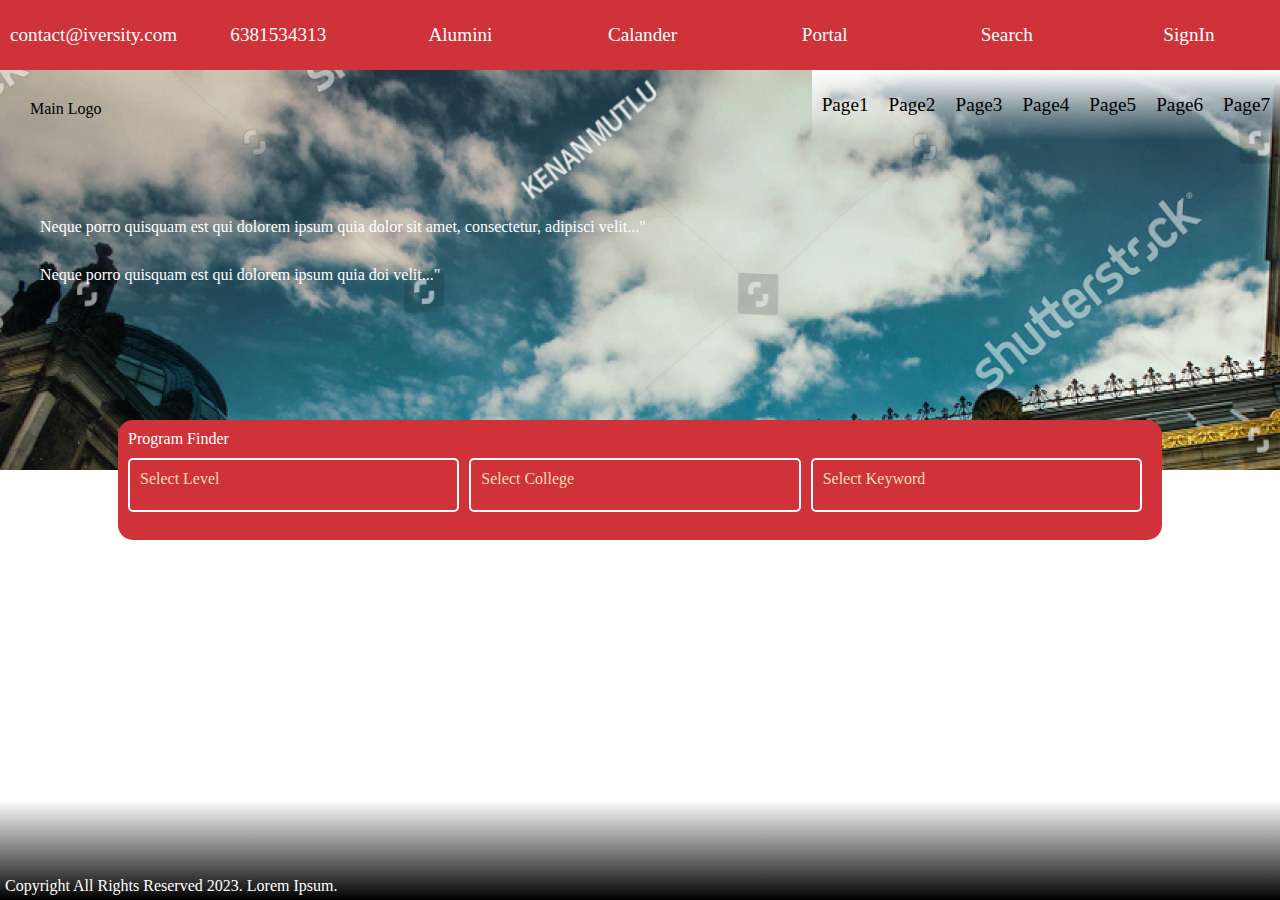
<file: index.html>
<!DOCTYPE html>
<html lang="en">
<head>
    <meta charset="UTF-8">
    <meta name="viewport" content="width=device-width, initial-scale=1.0">
    <title>Home</title>
    <link rel="stylesheet" type="text/css" href="style.css">
</head>
<body>
    <div class="flex-container">
        <div>contact@iversity.com</div>
        <div>6381534313</div>
        <div>Alumini</div>
        <div>Calander</div>
        <div>Portal</div>
        <div>Search</div>
        <div>SignIn</div>
    </div>
    <div class="bgimage1">
        <div class="flex-container-pages">
            <div>Page1</div>
            <div>Page2</div>
            <div>Page3</div>
            <div>Page4</div>
            <div>Page5</div>
            <div>Page6</div>
            <div>Page7</div>
        </div>
        <div class="main-logo">
            <div>Main Logo</div>
        </div>
        <div class="big-words-no-meaning-1">
            <div>Neque porro quisquam est qui dolorem ipsum quia dolor sit amet, consectetur, adipisci velit..."</div>
        </div>
        <div class="big-words-no-meaning-2">
            <div>Neque porro quisquam est qui dolorem ipsum quia doi velit..."</div>
        </div>
    </div>
    <div class="main-round-rect-in-middle">
        <div class="text-inside-rect-box">Program Finder</div>
        <div class="round-rect-box">
            <div class="box-inside-box">Select Level</div>
            <div class="box-inside-box">Select College</div>
            <div class="box-inside-box">Select Keyword</div>
        </div>
    </div>
    <footer>
        <div>
            Copyright All Rights Reserved 2023. Lorem Ipsum.
        </div>
    </footer>
</body>
</html>
</file>
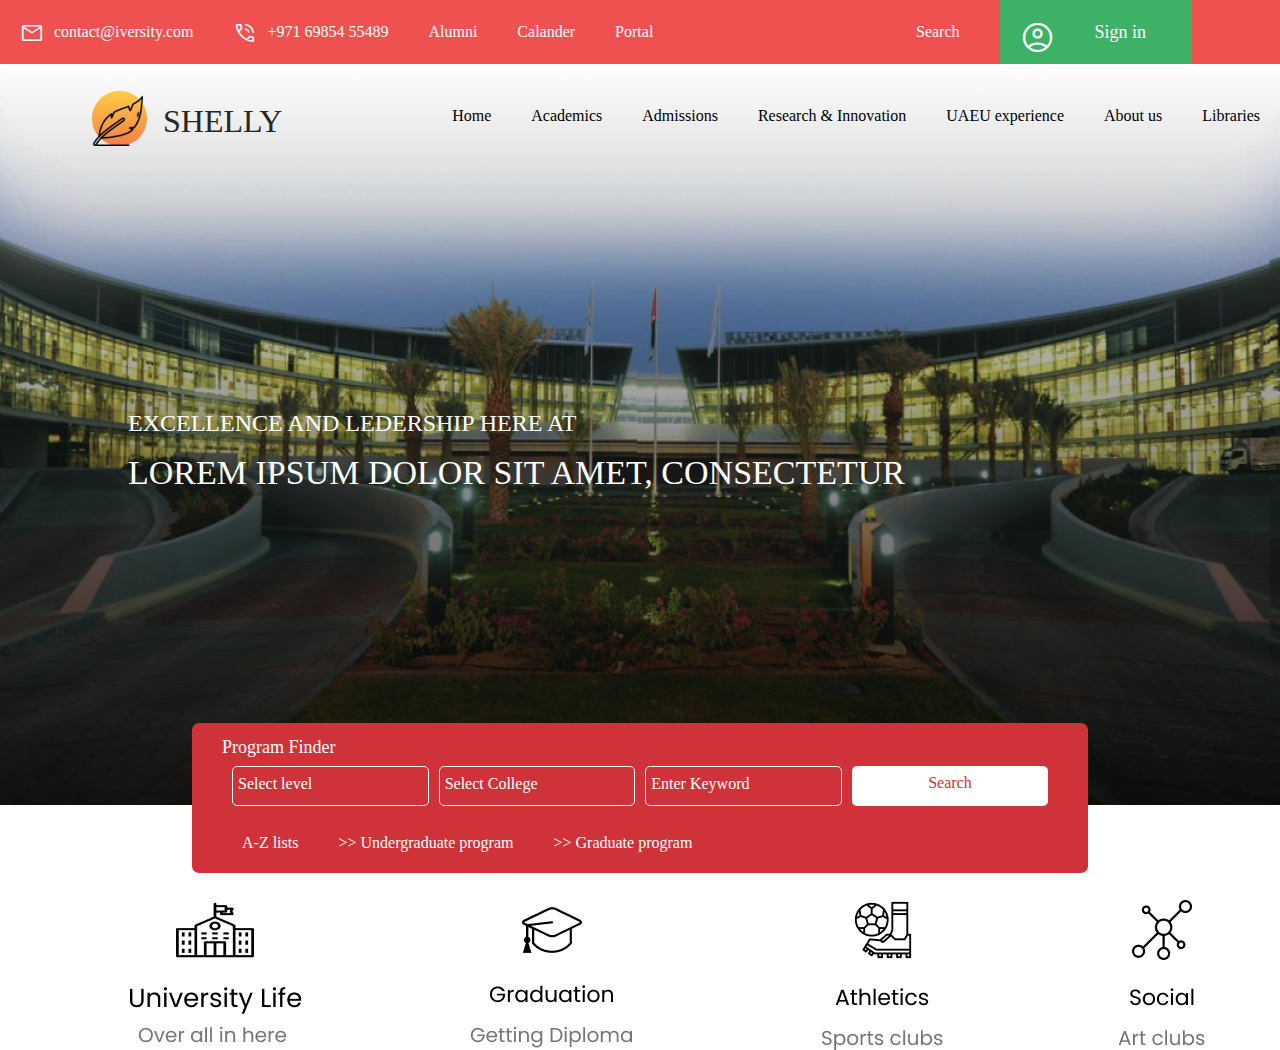
<file: Latest Proj/index.html>
<!DOCTYPE html>
<html lang="en">
<head>
    <meta charset="UTF-8">
    <meta name="viewport" content="width=device-width, initial-scale=1.0">
    <title>Home Page</title>
    <link rel="stylesheet" type="text/css" href="style.css">
    <link rel="stylesheet" href="https://fonts.googleapis.com/css2?family=Material+Symbols+Outlined:opsz,wght,FILL,GRAD@48,400,0,0" />
</head>
<body>
    <div class="mainimage"></div>
    <div class="mainheader">
        <div class="leftside">
            <div class="parent">
                <div><span class="material-symbols-outlined">mail</span>contact@iversity.com</div>
                <div><span class="material-symbols-outlined">phone_in_talk</span>+971 69854 55489</div>
                <div>Alumni</div>
                <div>Calander</div>
                <div>Portal</div>
            </div>
        </div>
        <div class="rightside">
            <div class="parent">
                <div>Search</div>
                <div class="GreenBg" style="margin-top:0px;">
                    <div class="parent">
                        <div><span class="material-symbols-outlined" style="font-size:35px;padding-right:0px;">account_circle</span></div>
                        <div class="biglettersignin" style="font-size: 18px">Sign in</div>
                    </div>
                </div>
            </div>
        </div>
    </div>
    <div>
        <div style="float: left;">
            <div class="imagelogo"></div>
            <div class="imagelogotext">SHELLY</div>
        </div>
        <div class="parent" style="float: right; margin-left:30%;">
            <div style="color: black;">Home</div>
            <div style="color: black;">Academics</div>
            <div style="color: black;">Admissions</div>
            <div style="color: black;">Research & Innovation</div>
            <div style="color: black;">UAEU experience</div>
            <div style="color: black;">About us</div>
            <div style="color: black;">Libraries</div>
        </div>
    </div>
    <div class="hometext1">Excellence and ledership here at </div>
    <div class="hometext2">Lorem ipsum dolor sit amet, consectetur </div>
    <div class="redboxmiddle">
        <div class="whitetext">Program Finder</div>
        <div class="parent" style="top: 10px;">
            <div class="boxwithborder" style="width:30%;margin-left:40px;">Select level</div>
            <div class="boxwithborder" style="width:30%;">Select College</div>
            <div class="boxwithborder" style="width:30%;">Enter Keyword</div>
            <div class="boxbutton" style="width:30%; margin-right:40px;">Search</div>
        </div>
        <div class="parent" style="width:100%;">
            <div class="whitetext">A-Z lists</div>
            <div class="whitetext">>> Undergraduate program</div>
            <div class="whitetext">>> Graduate program</div>
        </div>
    </div>
    <div class="imagebelowredboxinthemiddle"></div>
</body>
</html>
</file>
<file: style.css>
html, body{
    margin: 0%;
    background-color: white;
    font-family: "Lucida Console";
}

.flex-container {
    display: flex;
    flex-wrap: nowrap;
    background-color: #cf3238;
}

.bgimage1{
    height: 400px;
    width: 100%;
    background-repeat: no-repeat;
    background-position: top left bottom;
    background-image: url("./Images/bgimage1.jpg");
}

.flex-container-pages{
    display: flex;
    flex-wrap: nowrap;
    background-image: linear-gradient(white, transparent);
    float: right;
}

.flex-container > div {
    color: white;
    width: 20%;
    margin: 10px;
    text-align: center;
    line-height: 50px;
    font-size: 1.2rem;
}

.flex-container-pages > div{
    width: 20%;
    margin: 10px;
    text-align: center;
    line-height: 50px;
    font-size: 1.2rem;
}

.main-logo{
    margin-left: 30px;
    padding-top:30px;
}

.big-words-no-meaning-1{
    color: white;
    margin-top:100px;
    margin-left:40px;
}

.big-words-no-meaning-2{
    color: white;
    margin-top:30px;
    margin-left:40px;
}

.main-round-rect-in-middle{
    border-radius: 15px;
    background: #cf3238;
    padding: 20px; 
    width: 80%;
    height: 100px;
    margin:auto;  
    padding: 10px;
    margin-top:-50px;
    color:white;
}
.round-rect-box{
    display: flex;
    flex-wrap: nowrap;
}

.round-rect-box > .box-inside-box{
    border-radius: 5px;
    border: 2px solid white;
    background: #cf3238;
    margin-top:10px;
    height: 30px;
    padding:10px;
    margin-right: 10px;
    width:33%;
    color:wheat;
}

footer {
    position: absolute;
    bottom: 0;
    width: 100%;
    height: 100px;
    color: black;
    background-image: linear-gradient(white, black);
}
footer > div {
    position: absolute;
    bottom: 5px;
    left:5px;
    color:white;
}

@media only screen and (max-width: 1200px) {
    .flex-container > div, .flex-container-pages > div {
        font-size: 1.0;
    }
}

@media only screen and (max-width: 1024px) {
    .flex-container > div, .flex-container-pages > div {
        font-size: 0.8rem;
    }
}

@media only screen and (max-width: 768px) {
    .flex-container > div, .flex-container-pages > div {
        font-size: 0.6rem;
    }
}

@media only screen and (max-width: 480px) {
    .flex-container > div, .flex-container-pages > div {
        line-height: 30px;
        font-size: 0.4rem;
    }
}
</file>
<file: Latest Proj/style.css>
body{
    background: #FFFFFF;
    width: 100%;
    height: 100%;
    margin: 0;
}

.material-symbols-outlined {
    padding-right:10px;
    text-align: center;
    vertical-align: middle;
    font-variation-settings:
    'FILL' 0,
    'wght' 400,
    'GRAD' 0,
    'opsz' 48
}

.imagelogo{
    position: absolute;
    width: 55px;
    height: 55px;
    left: 92px;
    top: 91px;
    background: url("./Images/image165.png");
    float:left;
}

.imagelogotext{
    position: absolute;
    left: 163px;
    top: 102px;
    font-family: 'Roboto';
    font-style: normal;
    font-weight: 500;
    font-size: 32px;
    line-height: 38px;
    color: #272626;
}

.mainheader{
    width: 100%;
    height: 64px;   
    background: #EF5151; 
}

.leftside{
    width:70%;
    float: left;
}

.rightside{
    width:30%;
    float: right;
}

.parent{
    position: relative;
    display: flex;
    flex-wrap: nowrap;
}

.parent > div{
    font-family: 'Poppins';
    font-style: normal;
    font-size: 16px;
    font-weight: 400;
    line-height: 24px;
    letter-spacing: 0em;
    text-align: center;
    color: #FFFFFF;
    margin: 20px;
}

.GreenBg{
    width: 50%;
    height: 64px; 
    background: #3DB166;
}

.mainimage{
    position: absolute;
    width: 100%;
    height: 741px;
    top: 64px;
    background: url("./Images/Rectangle60.png") no-repeat;
    background-size: 100% 100%;
}

.hometext1{
    position: relative;
    height: 50px;
    top: 250px;
    left: 10%;
    font-family: 'Poppins';
    font-style: normal;
    font-weight: 400;
    font-size: 24px;
    line-height: 50px;
    text-transform: uppercase;
    color: #FFFFFF;
}

.hometext2{
    position: relative;
    height: 50px;
    top: 300px;
    left: 10%;
    font-family: 'Poppins';
    font-style: normal;
    font-weight: 400;
    font-size: 34px;
    line-height: 50px;
    text-transform: uppercase;
    color: #FFFFFF;
}

.redboxmiddle{
    position: absolute;
    width: 70%;
    height: 150px;
    left: 15%;
    top: 723px;
    background: #CF3238;
    border-radius: 7px;
}

.whitetext{
    position: relative;
    top: 10px;
    left: 30px;
    font-family: 'Poppins';
    font-style: normal;
    font-weight: 400;
    font-size: 18px;
    line-height: 28px;
    color: #FFFFFF;
}
.parent > .boxwithborder{
    box-sizing: border-box;
    width: 300px;
    height: 40px;
    border: 1px solid #FFFFFF;
    border-radius: 5px;
    text-align: left;
    padding: 5px;
    margin:5px;
}

.parent > .boxbutton{
    box-sizing: border-box;
    width: 300px;
    height: 40px;
    background-color: #FFFFFF;
    border-radius: 5px;
    text-align: center;
    padding: 5px;
    margin:5px;
    color:#CF3238; 
}

.imagebelowredboxinthemiddle{
    position: absolute;
    top: 900px;
    width: 90%;
    height: 150px;
    left: 10%;
    background: url("./Images/Group1354.png") no-repeat;
}
</file>
